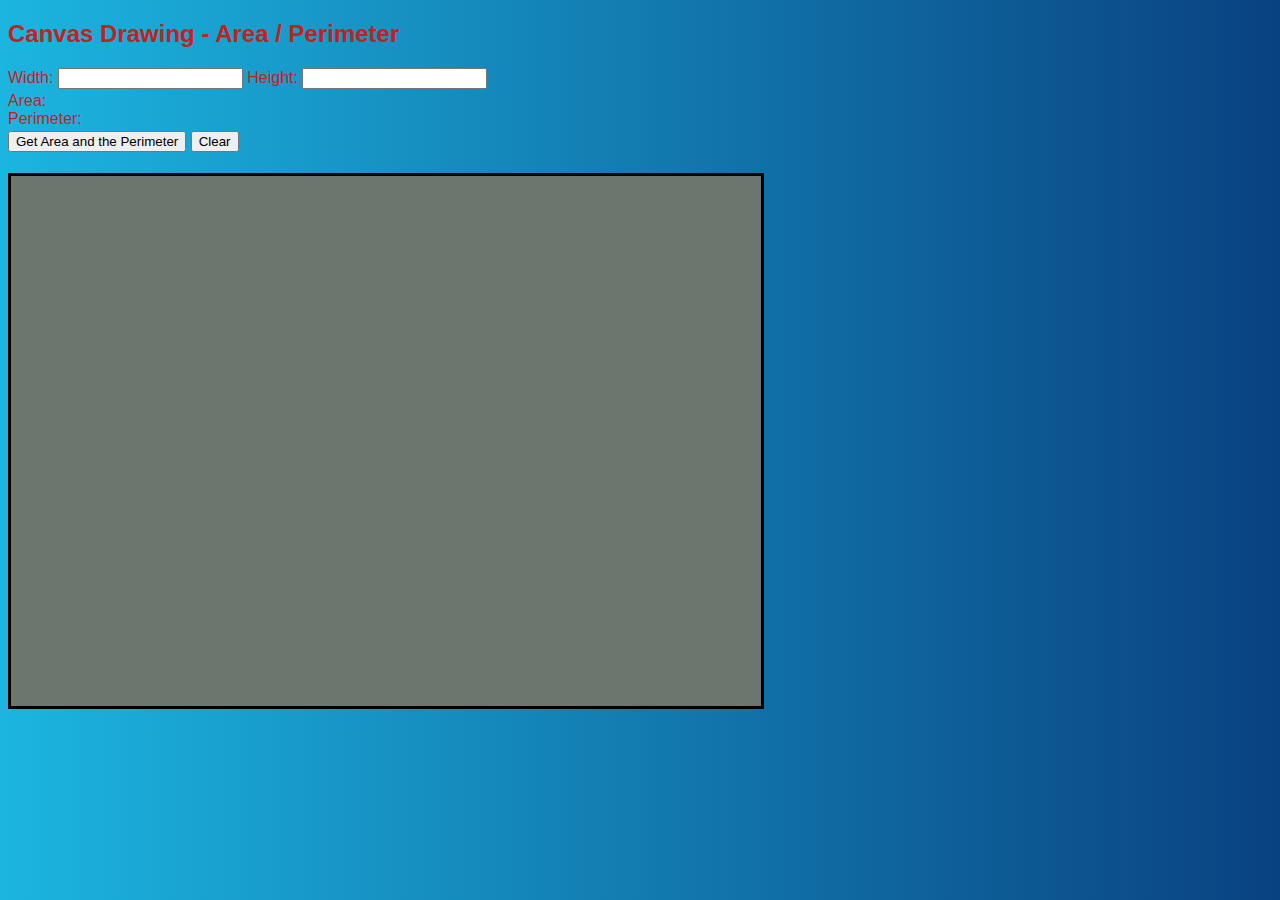
<file: AreaPerimCanvas/Index.html>
<!DOCTYPE html>
<!--
Author: Darren Foster
Filename: Index.html
-->
<html>
    <head>
        <title>DF - Area / Perimeter Canvas</title>
        <meta charset="UTF-8">
        <meta name="viewport" content="width=device-width, initial-scale=1.0">
        <link href="AreaPerim_CSS.css" rel="stylesheet" type="text/css"/>
    </head>
    <body>
        <h2>Canvas Drawing - Area / Perimeter</h2>
        <form>
            <div>
                <span>
                    <label for="wid">Width: </label>
                    <input id="wid" min="0" type="number" step="0.1"/>
                </span>
                <span>
                    <label for="hgt">Height: </label>
                    <input id="hgt" min="0" type="number" step="0.1"/>
                </span>
                <span id="message"></span>
            </div>
            <div id="output">
                <span>
                    <label for="area">Area: </label>
                    <output id="area"> </output>
                </span>
                <br>
                <span>
                    <label for="perim">Perimeter:</label>
                    <output id="perim"> </output>
                </span>
                <br>
                <div id="buttons">
                    <button id="button" onclick="getArea()" type="button">Get Area and the Perimeter</button>
                    <button id="clear" onclick="clear()" type="button">Clear</button>
                </div>
            </div>
        </form>
        <br>       
        <canvas id='myCanvas' width="750" height="530"></canvas>
        <script src="AreaPerim_JS.js" type="text/javascript"></script>
    </body>
</html>
</file>
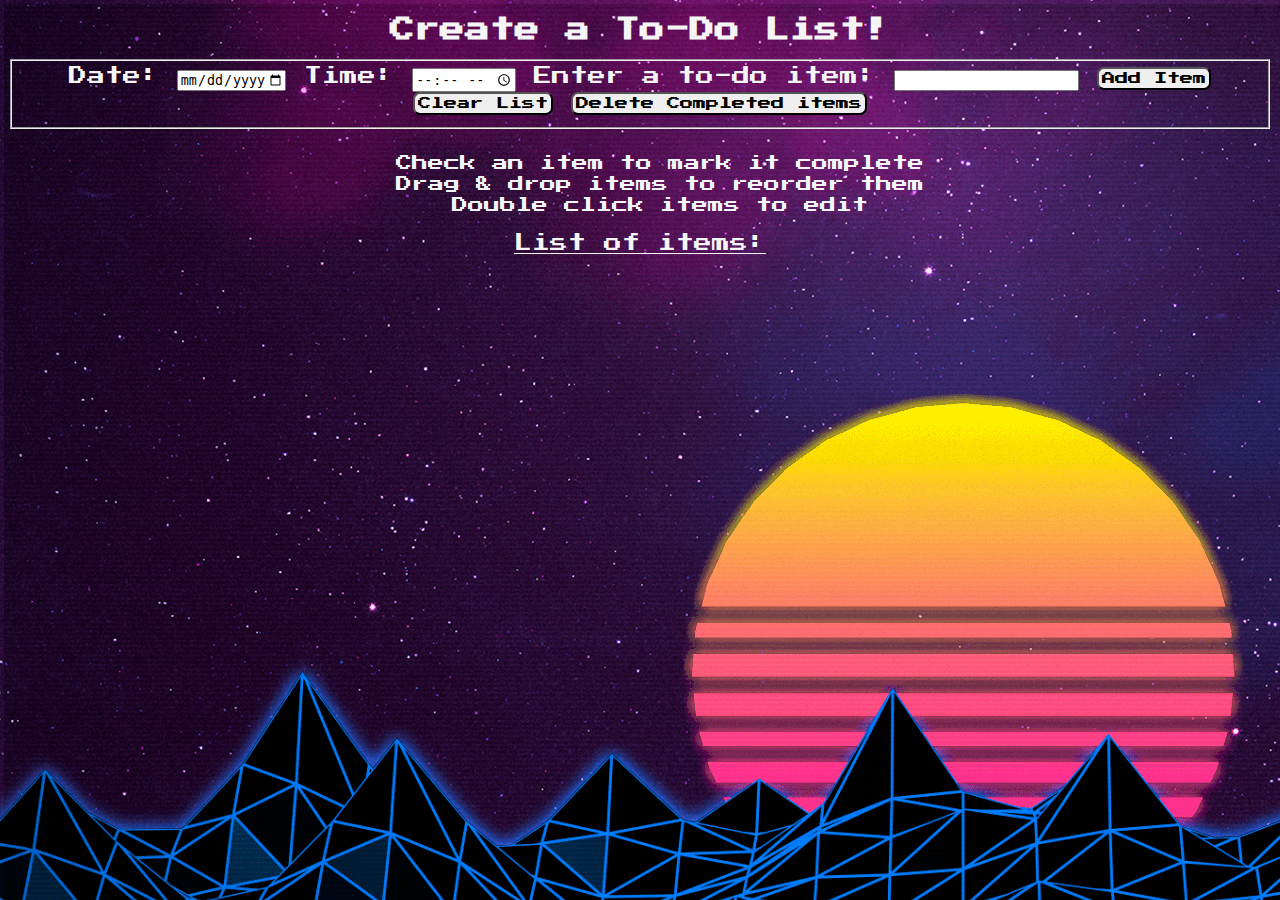
<file: ToDoApp/ToDo_Index.html>
<!DOCTYPE html>
<!--
Author: Darren Foster
Filename: ToDo_Index.html
-->
<html>
    <head>
        <title>Darren Foster - ToDo App</title>
        <meta charset="UTF-8">
        <meta name="viewport" content="width=device-width, initial-scale=1.0">
        <link href="ToDo_CSS.css" rel="stylesheet" type="text/css"/>
        <link href="https://fonts.googleapis.com/css2?family=Press+Start+2P&display=swap" rel="stylesheet">
    </head>
    <body>
        <h1>Create a To-Do List!</h1>
        <form>
            <fieldset id="input-section">
                <!--Date-->
                <label for="date-input">Date: </label> 
                <input type="date" id="date-input" min="2020-09-15" max="3020-09-15">
                <!--Time-->
                <label for="time-input">Time: </label> 
                <input type="time" id="time-input">
                <!--To-Do Input-->
                <label for="to-do-input">Enter a to-do item: </label> 
                <input type="text" id="to-do-input">
                <!--Submit / Clear buttons / Delete buttons-->
                <button type="button" id="add-todo-button">Add Item</button> 
                <button type="button" id="clear-list-button">Clear List</button>
                <button type="button" id="delete-items" onclick="deleteToDo()">Delete Completed items</button>
            </fieldset>
            <!--Error Message Section-->
            <div id="error-section"></div>
            <aside class="user-info">
                <ul>
                    <li>Check an item to mark it complete</li>
                    <li>Drag & drop items to reorder them</li>
                    <li>Double click items to edit</li>
                </ul>
            </aside>
            <!--To-Do List-->
            <div>
                <label for="todo-list" id="todo-list-label"><u>List of items:</u></label>
                <ul id="todo-list"></ul>
            </div>
        </form>
        <script src="ToDo_JS.js" type="text/javascript"></script>
    </body>
</html>
</file>
<file: AreaPerimCanvas/AreaPerim_CSS.css>
/*
Author: Darren Foster
Filename: AreaPerim_CSS.css
*/
body {
    background-image: url("cool-background.png");
    background-repeat: repeat;
}
h2 {
    font-family: "Avenir Next W01","Avenir Next W00","Avenir Next","Avenir","Helvetica Neue",sans-serif;
    color: #c71e1e;
}
#output {
    padding-top: 3px;
    padding-bottom: 3px;
}
canvas {
    border: 3px solid #000000;
    background: #6d756f;
}

form {
    font-family: "Avenir Next W01","Avenir Next W00","Avenir Next","Avenir","Helvetica Neue",sans-serif;
    color: #c71e1e;
}
#buttons {
    padding-top: 3px;
}
</file>
<file: ToDoApp/ToDo_CSS.css>
/*
 * Author: Darren Foster
 * Filename: ToDo_CSS.css
 */

h1 {
    font-size: 25px;
    color: whitesmoke;
}

label {
    color: whitesmoke;
}

body {
    text-align: center;
    font-family: 'Press Start 2P', cursive;
    /*font-family: 'Cambria', sans-serif;*/
    background-image: url("retro.png");
    font-size: 18px;
}

label {
    color: whitesmoke;
}

.toDoItem {
    margin: 5px 300px 0px 300px;
    padding: 8px;
    background-color: whitesmoke;
    border: 1px solid black;
    cursor: move;
    border-radius: 8px;
    list-style-type: none;
}

#error-section {
    color: red;
    padding: 5px;
}

.completed {
    margin-right: 15px;
}

button {
    font-family: 'Press Start 2P', cursive;
    border-radius: 7px;
    padding: 3px;
}

aside {
   font-size: 16px; 
}

.user-info ul li{
    list-style-type: none;
    color: whitesmoke;
    padding-bottom: 5px;
}

footer {
    position: fixed;
    left: 0;
    bottom: 0;
    width: 100%;
    color: whitesmoke;
    text-align: center; 
}
</file>
